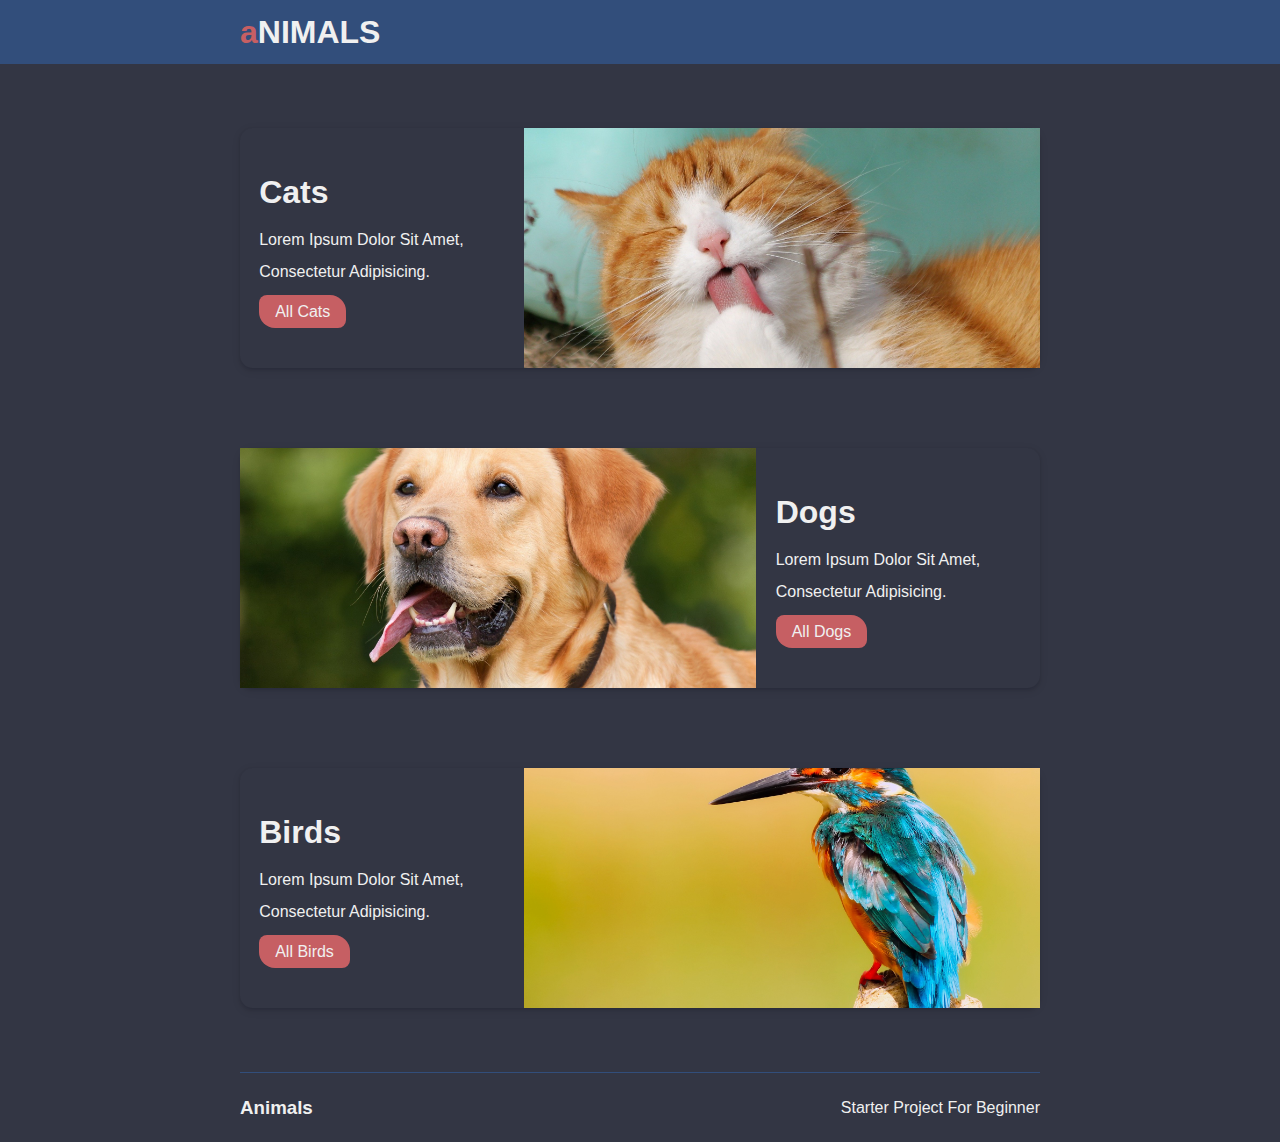
<file: index.html>
<!DOCTYPE html>
<html lang="en">
<head>
  <meta charset="UTF-8">
  <meta name="viewport" content="width=device-width, initial-scale=1.0">
  <meta http-equiv="X-UA-Compatible" content="ie=edge">
  <!-- css -->
  <link rel="stylesheet" href="./css/style.css">
  <title>Animals | Home</title>
</head>
<body>
  <!-- layout -->
  <div class="layout">
    <!-- header -->
    <header class="main-header">
      <div class="container">
        <div class="logo">
          <h1>animals</h1>
        </div>
      </div>
    </header>
    <!-- end-header -->

    <!-- main-content -->
    <main class="container main-content">
      <section class="section animals">

        <article class="animal-item">
          <div class="content">
            <div class="heading">
              <h1>cats</h1>
              <p>Lorem ipsum dolor sit amet, consectetur adipisicing.</p>
            </div>
            <div class="actions">
              <a class="link primary-link" href="./cats/">all cats</a>
            </div>
          </div>
          <img src="./images/cat.jpg" alt="">
        </article>

        <article class="animal-item">
          <div class="content">
            <div class="heading">
              <h1>dogs</h1>
              <p>Lorem ipsum dolor sit amet, consectetur adipisicing.</p>
            </div>
            <div class="actions">
              <a class="link primary-link" href="./dogs/">all dogs</a>
            </div>
          </div>
          <img src="./images/dog.jpg" alt="">
        </article>

        <article class="animal-item">
          <div class="content">
            <div class="heading">
              <h1>birds</h1>
              <p>Lorem ipsum dolor sit amet, consectetur adipisicing.</p>
            </div>
            <div class="actions">
              <a class="link primary-link" href="./birds/">all birds</a>
            </div>
          </div>
          <img src="./images/bird.jpg" alt="">
        </article>

      </section>
    </main>
    <!-- end-main-content -->

    <!-- footer -->
    <footer class="main-footer">
      <div class="container">
        <h3>animals</h3>
        <p>starter project for beginner</p>
      </div>
    </footer>
    <!-- end-footer -->
  </div>
  <!-- end-layout -->

  <!-- js -->
  <script src="./app.js" charset="utf-8"></script>
</body>
</html>
</file>
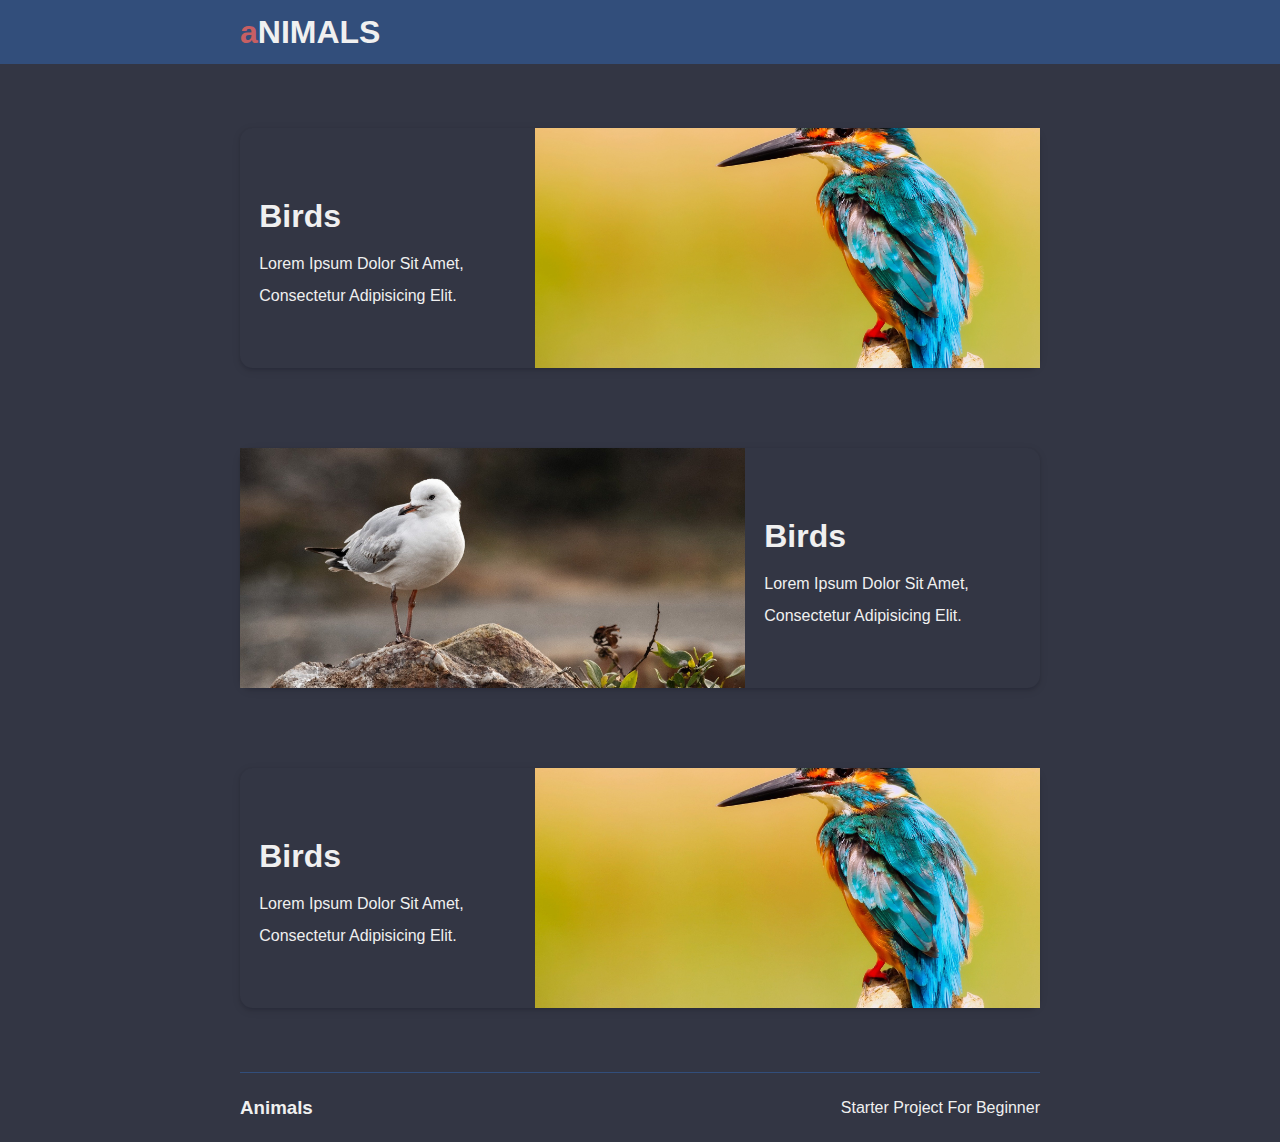
<file: birds/index.html>
<!DOCTYPE html>
<html lang="en">
<head>
  <meta charset="UTF-8">
  <meta name="viewport" content="width=device-width, initial-scale=1.0">
  <meta http-equiv="X-UA-Compatible" content="ie=edge">
  <!-- css -->
  <link rel="stylesheet" href="../css/animals.css">
  <title>Animals | Birds</title>
</head>
<body>
  <!-- layout -->
  <div class="layout">
    <!-- header -->
    <header class="main-header">
      <div class="container">
        <div class="logo">
          <h1>animals</h1>
        </div>
      </div>
    </header>
    <!-- end-header -->

    <!-- main-content -->
    <main class="container main-content">
      <section class="section animals">

        <article class="animal-item">
          <div class="content">
            <div class="heading">
              <h1>birds</h1>
              <p>
                Lorem ipsum dolor sit amet, consectetur adipisicing elit.
              </p>
            </div>
          </div>
          <img src="../images/bird.jpg" alt="">
        </article>

        <article class="animal-item">
          <div class="content">
            <div class="heading">
              <h1>birds</h1>
              <p>
                Lorem ipsum dolor sit amet, consectetur adipisicing elit.
              </p>
            </div>
          </div>
          <img src="../images/bird2.jpg" alt="">
        </article>

        <article class="animal-item">
          <div class="content">
            <div class="heading">
              <h1>birds</h1>
              <p>
                Lorem ipsum dolor sit amet, consectetur adipisicing elit.
              </p>
            </div>
          </div>
          <img src="../images/bird3.jpg" alt="">
        </article>

      </section>
    </main>
    <!-- end-main-content -->

    <!-- footer -->
    <footer class="main-footer">
      <div class="container">
        <h3>animals</h3>
        <p>starter project for beginner</p>
      </div>
    </footer>
    <!-- end-footer -->
  </div>
  <!-- end-layout -->

  <!-- js -->
  <script src="../app.js" charset="utf-8"></script>
</body>
</html>
</file>
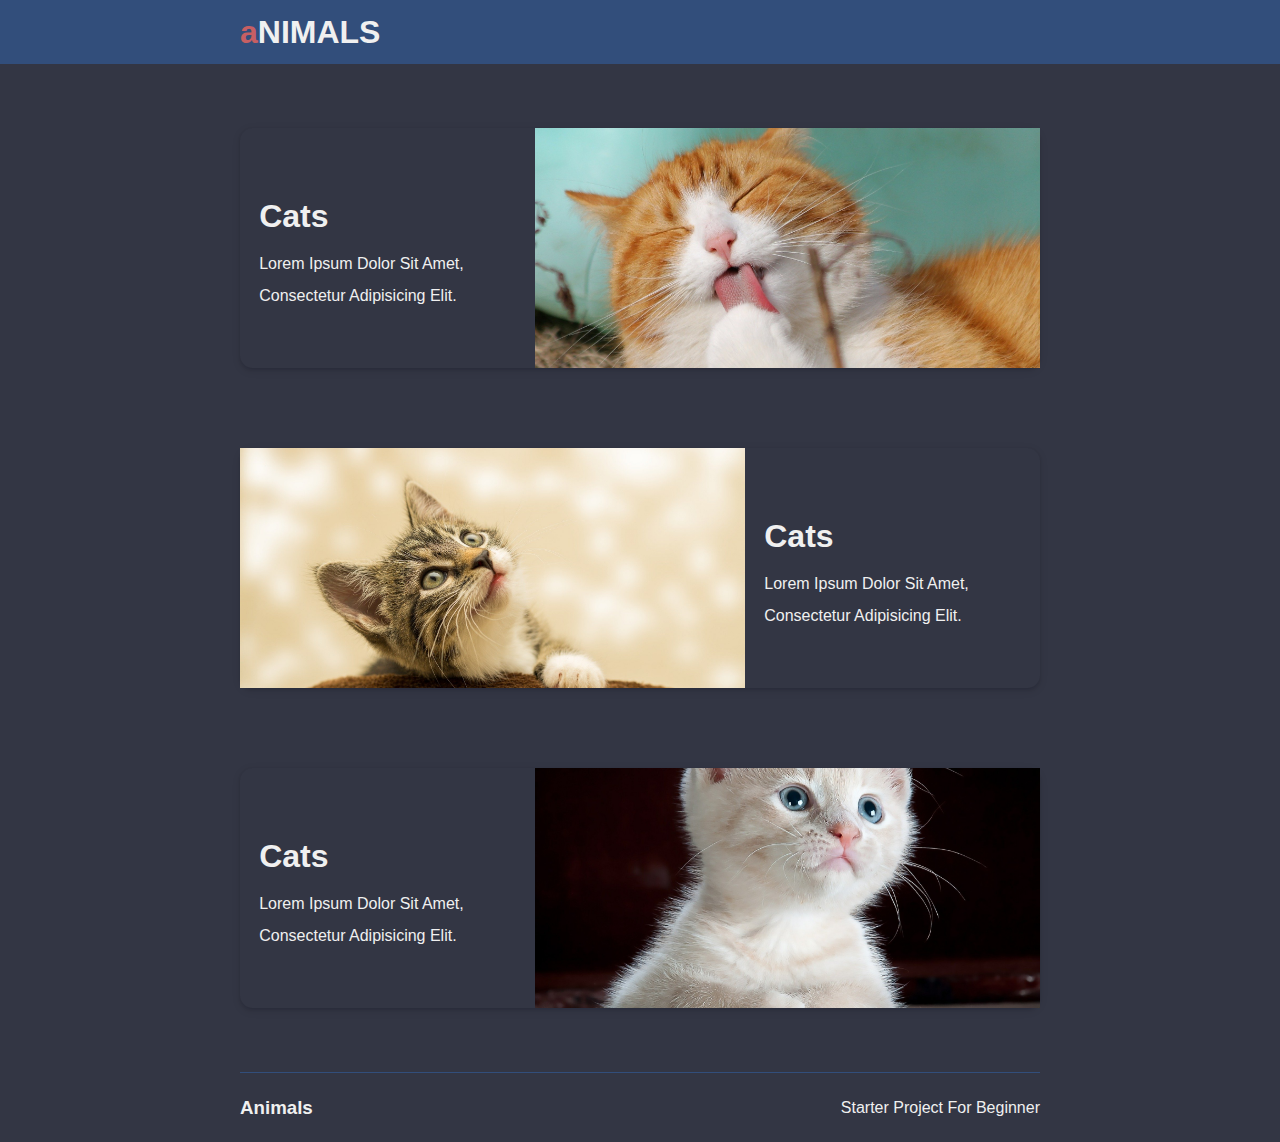
<file: cats/index.html>
<!DOCTYPE html>
<html lang="en">
<head>
  <meta charset="UTF-8">
  <meta name="viewport" content="width=device-width, initial-scale=1.0">
  <meta http-equiv="X-UA-Compatible" content="ie=edge">
  <!-- css -->
  <link rel="stylesheet" href="../css/animals.css">
  <title>Animals | Cats</title>
</head>
<body>
  <!-- layout -->
  <div class="layout">
    <!-- header -->
    <header class="main-header">
      <div class="container">
        <div class="logo">
          <h1>animals</h1>
        </div>
      </div>
    </header>
    <!-- end-header -->

    <!-- main-content -->
    <main class="container main-content">
      <section class="section animals">

        <article class="animal-item">
          <div class="content">
            <div class="heading">
              <h1>cats</h1>
              <p>
                Lorem ipsum dolor sit amet, consectetur adipisicing elit.
              </p>
            </div>
          </div>
          <img src="../images/cat.jpg" alt="">
        </article>

        <article class="animal-item">
          <div class="content">
            <div class="heading">
              <h1>cats</h1>
              <p>
                Lorem ipsum dolor sit amet, consectetur adipisicing elit.
              </p>
            </div>
          </div>
          <img src="../images/cat2.jpg" alt="">
        </article>

        <article class="animal-item">
          <div class="content">
            <div class="heading">
              <h1>cats</h1>
              <p>
                Lorem ipsum dolor sit amet, consectetur adipisicing elit.
              </p>
            </div>
          </div>
          <img src="../images/cat3.jpg" alt="">
        </article>

      </section>
    </main>
    <!-- end-main-content -->

    <!-- footer -->
    <footer class="main-footer">
      <div class="container">
        <h3>animals</h3>
        <p>starter project for beginner</p>
      </div>
    </footer>
    <!-- end-footer -->
  </div>
  <!-- end-layout -->

  <!-- js -->
  <script src="../app.js" charset="utf-8"></script>
</body>
</html>
</file>
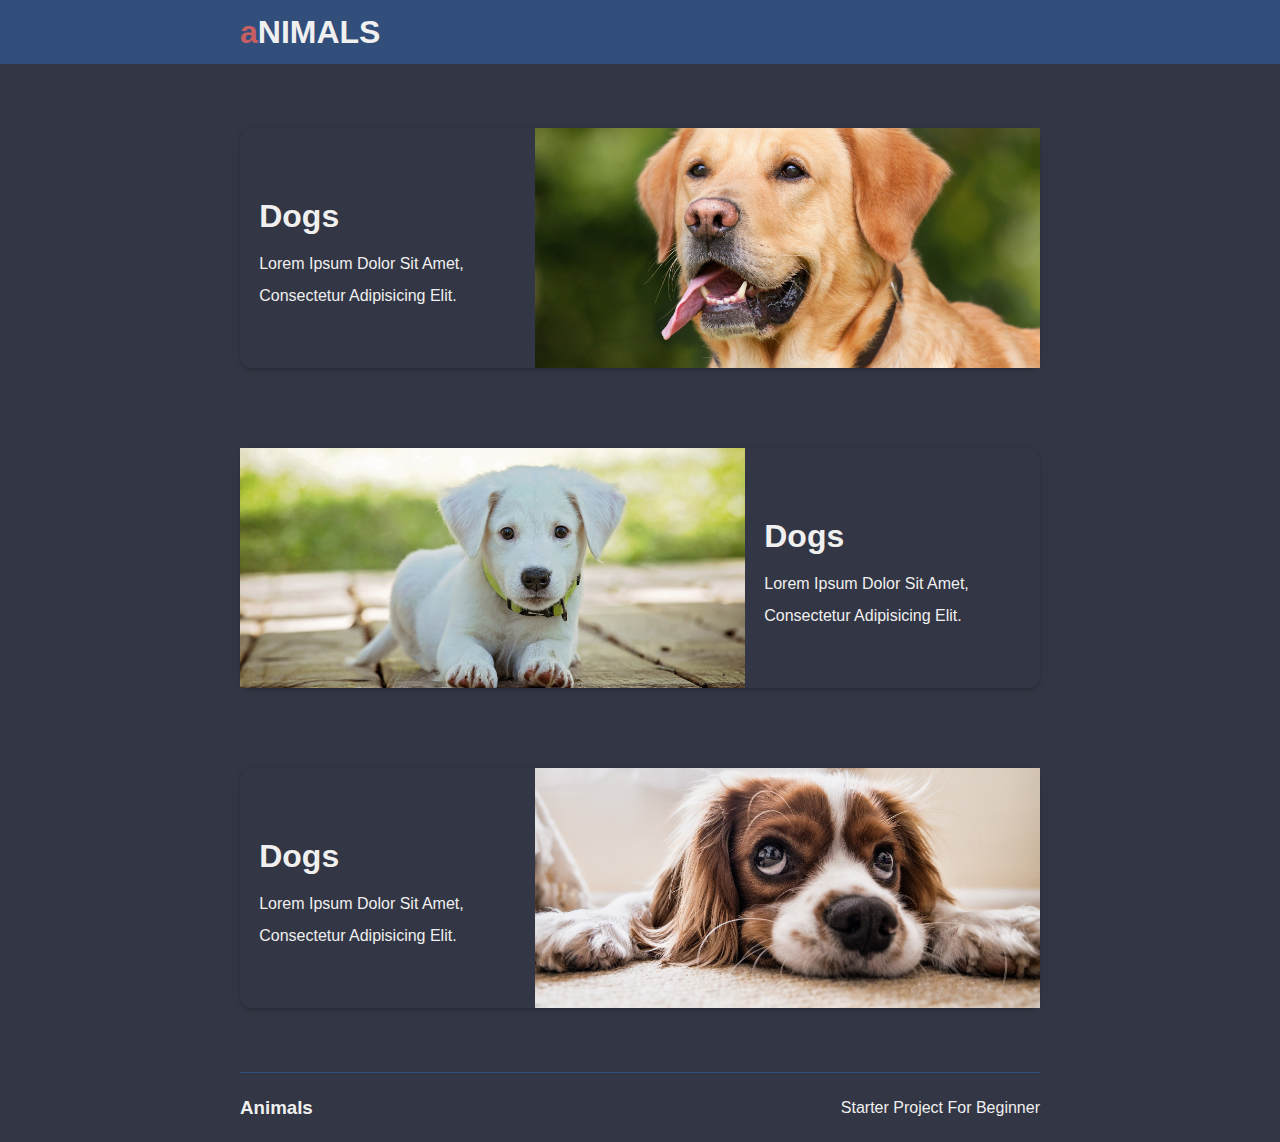
<file: dogs/index.html>
<!DOCTYPE html>
<html lang="en">
<head>
  <meta charset="UTF-8">
  <meta name="viewport" content="width=device-width, initial-scale=1.0">
  <meta http-equiv="X-UA-Compatible" content="ie=edge">
  <!-- css -->
  <link rel="stylesheet" href="../css/animals.css">
  <title>Animals | Dogs</title>
</head>
<body>
  <!-- layout -->
  <div class="layout">
    <!-- header -->
    <header class="main-header">
      <div class="container">
        <div class="logo">
          <h1>animals</h1>
        </div>
      </div>
    </header>
    <!-- end-header -->

    <!-- main-content -->
    <main class="container main-content">
      <section class="section animals">

        <article class="animal-item">
          <div class="content">
            <div class="heading">
              <h1>dogs</h1>
              <p>
                Lorem ipsum dolor sit amet, consectetur adipisicing elit.
              </p>
            </div>
          </div>
          <img src="../images/dog.jpg" alt="">
        </article>

        <article class="animal-item">
          <div class="content">
            <div class="heading">
              <h1>dogs</h1>
              <p>
                Lorem ipsum dolor sit amet, consectetur adipisicing elit.
              </p>
            </div>
          </div>
          <img src="../images/dog2.jpg" alt="">
        </article>

        <article class="animal-item">
          <div class="content">
            <div class="heading">
              <h1>dogs</h1>
              <p>
                Lorem ipsum dolor sit amet, consectetur adipisicing elit.
              </p>
            </div>
          </div>
          <img src="../images/dog3.jpg" alt="">
        </article>

      </section>
    </main>
    <!-- end-main-content -->

    <!-- footer -->
    <footer class="main-footer">
      <div class="container">
        <h3>animals</h3>
        <p>starter project for beginner</p>
      </div>
    </footer>
    <!-- end-footer -->
  </div>
  <!-- end-layout -->

  <!-- js -->
  <script src="../app.js" charset="utf-8"></script>
</body>
</html>
</file>
<file: css/style.css>
/* colors */
:root {
  --primary-bg: #333644;
  --secondery-bg: #324e7b;
  --primary-color: #f0f0f0;
  --secondery-color: #2B373C;
  --item-color: #c65f63;
}

/* end colors */
/* box model */
:root {
  --primary-padding: 1rem;
  --secondery-padding: 2rem;
  --section-margin: 4rem;
  --primary-border: solid .1rem var(--secondery-bg);
  --secondery-border: solid .1rem var(--primary-bg);
  --box-shadow: rgba(3, 8, 20, 0.1) 0px 0.15rem 0.5rem, rgba(2, 8, 20, 0.1) 0px 0.075rem 0.175rem;
}

/* end box model */
* {
  margin: 0;
  padding: 0;
  box-sizing: border-box;
  text-transform: capitalize;
  line-height: 2;
  font-family: sans-serif;
  color: var(--primary-color);
}

img {
  width: 100%;
}

li {
  list-style: none;
}

a {
  text-decoration: none;
}

body {
  background-color: var(--primary-bg);
}

html {
  overflow-x: hidden;
}

.container {
  margin: 0 auto;
  width: 80%;
  max-width: 50rem;
}

.section {
  margin: var(--section-margin) auto;
}

.main-header .container .logo h1 {
  text-transform: uppercase;
}
.main-header .container .logo h1::first-letter {
  color: var(--item-color);
  text-transform: lowercase;
  font-size: 2rem;
}

.link {
  padding: 0.5rem 1rem;
  border-radius: 0.5rem 1rem;
}

.primary-link {
  background-color: var(--item-color);
  color: var(--primary-color);
}
.primary-link:hover:focus {
  filter: brightness(80%);
}

.main-header {
  background-color: var(--secondery-bg);
}
.main-header .container {
  display: flex;
  justify-content: flex-start;
  align-items: center;
}
.main-footer .container {
  display: flex;
  justify-content: space-between;
  align-items: center;
  flex-flow: wrap;
  border-top: var(--primary-border);
  padding: 1rem 0;
}

.main-content .animals {
  display: grid;
  gap: 5rem;
  grid-template-columns: repeat(auto-fill, minmax(25rem, 1fr));
}
.main-content .animals .animal-item {
  display: flex;
  justify-content: space-between;
  align-items: center;
  box-shadow: var(--box-shadow);
  border-radius: 0.8rem;
}
.main-content .animals .animal-item .content {
  padding: 1.2rem;
}
.main-content .animals .animal-item .content .actions {
  padding: 0.5rem 0;
}
.main-content .animals .animal-item img {
  object-fit: cover;
  height: 15rem;
}
.main-content .animals .animal-item:nth-child(even) {
  flex-direction: row-reverse;
}

@media (max-width: 514px) {
  .main-content .animals {
    display: grid;
    gap: 5rem;
    grid-template-columns: repeat(auto-fill, minmax(15rem, 1fr));
  }
  .main-content .animals .animal-item:nth-child(n) {
    justify-content: center;
    flex-direction: column-reverse;
  }
}

/*# sourceMappingURL=style.css.map */
</file>
<file: css/animals.css>
/* colors */
:root {
  --primary-bg: #333644;
  --secondery-bg: #324e7b;
  --primary-color: #f0f0f0;
  --secondery-color: #2B373C;
  --item-color: #c65f63;
}

/* end colors */
/* box model */
:root {
  --primary-padding: 1rem;
  --secondery-padding: 2rem;
  --section-margin: 4rem;
  --primary-border: solid .1rem var(--secondery-bg);
  --secondery-border: solid .1rem var(--primary-bg);
  --box-shadow: rgba(3, 8, 20, 0.1) 0px 0.15rem 0.5rem, rgba(2, 8, 20, 0.1) 0px 0.075rem 0.175rem;
}

/* end box model */
* {
  margin: 0;
  padding: 0;
  box-sizing: border-box;
  text-transform: capitalize;
  line-height: 2;
  font-family: sans-serif;
  color: var(--primary-color);
}

img {
  width: 100%;
}

li {
  list-style: none;
}

a {
  text-decoration: none;
}

body {
  background-color: var(--primary-bg);
}

html {
  overflow-x: hidden;
}

.container {
  margin: 0 auto;
  width: 80%;
  max-width: 50rem;
}

.section {
  margin: var(--section-margin) auto;
}

.main-header .container .logo h1 {
  text-transform: uppercase;
}
.main-header .container .logo h1::first-letter {
  color: var(--item-color);
  text-transform: lowercase;
  font-size: 2rem;
}

.link {
  padding: 0.5rem 1rem;
  border-radius: 0.5rem 1rem;
}

.primary-link {
  background-color: var(--item-color);
  color: var(--primary-color);
}
.primary-link:hover {
  filter: brightness(80%);
}

.btn {
  outline: none;
  border: none;
  border-radius: 0.5rem 1rem;
  padding: 0.5rem 1rem;
  cursor: pointer;
}

.primary-btn {
  background-color: var(--item-color);
}
.primary-btn:hover {
  filter: brightness(80%);
}

.main-header {
  background-color: var(--secondery-bg);
}
.main-header .container {
  display: flex;
  justify-content: flex-start;
  align-items: center;
}
.main-header .container .logo h1 {
  cursor: pointer;
}

.main-footer .container {
  display: flex;
  justify-content: space-between;
  align-items: center;
  flex-flow: wrap;
  border-top: var(--primary-border);
  padding: 1rem 0;
}

.main-content .animals {
  display: grid;
  gap: 5rem;
  grid-template-columns: repeat(auto-fill, minmax(25rem, 1fr));
}
.main-content .animals .animal-item {
  display: flex;
  justify-content: space-between;
  align-items: center;
  box-shadow: var(--box-shadow);
  border-radius: 0.8rem;
}
.main-content .animals .animal-item .content {
  padding: 1.2rem;
}
.main-content .animals .animal-item img {
  object-fit: cover;
  height: 15rem;
}
.main-content .animals .animal-item:nth-child(even) {
  flex-direction: row-reverse;
}

@media (max-width: 514px) {
  .main-content .animals {
    display: grid;
    gap: 5rem;
    grid-template-columns: repeat(auto-fill, minmax(15rem, 1fr));
  }
  .main-content .animals .animal-item:nth-child(n) {
    justify-content: center;
    flex-direction: column-reverse;
  }
}

/*# sourceMappingURL=animals.css.map */
</file>
